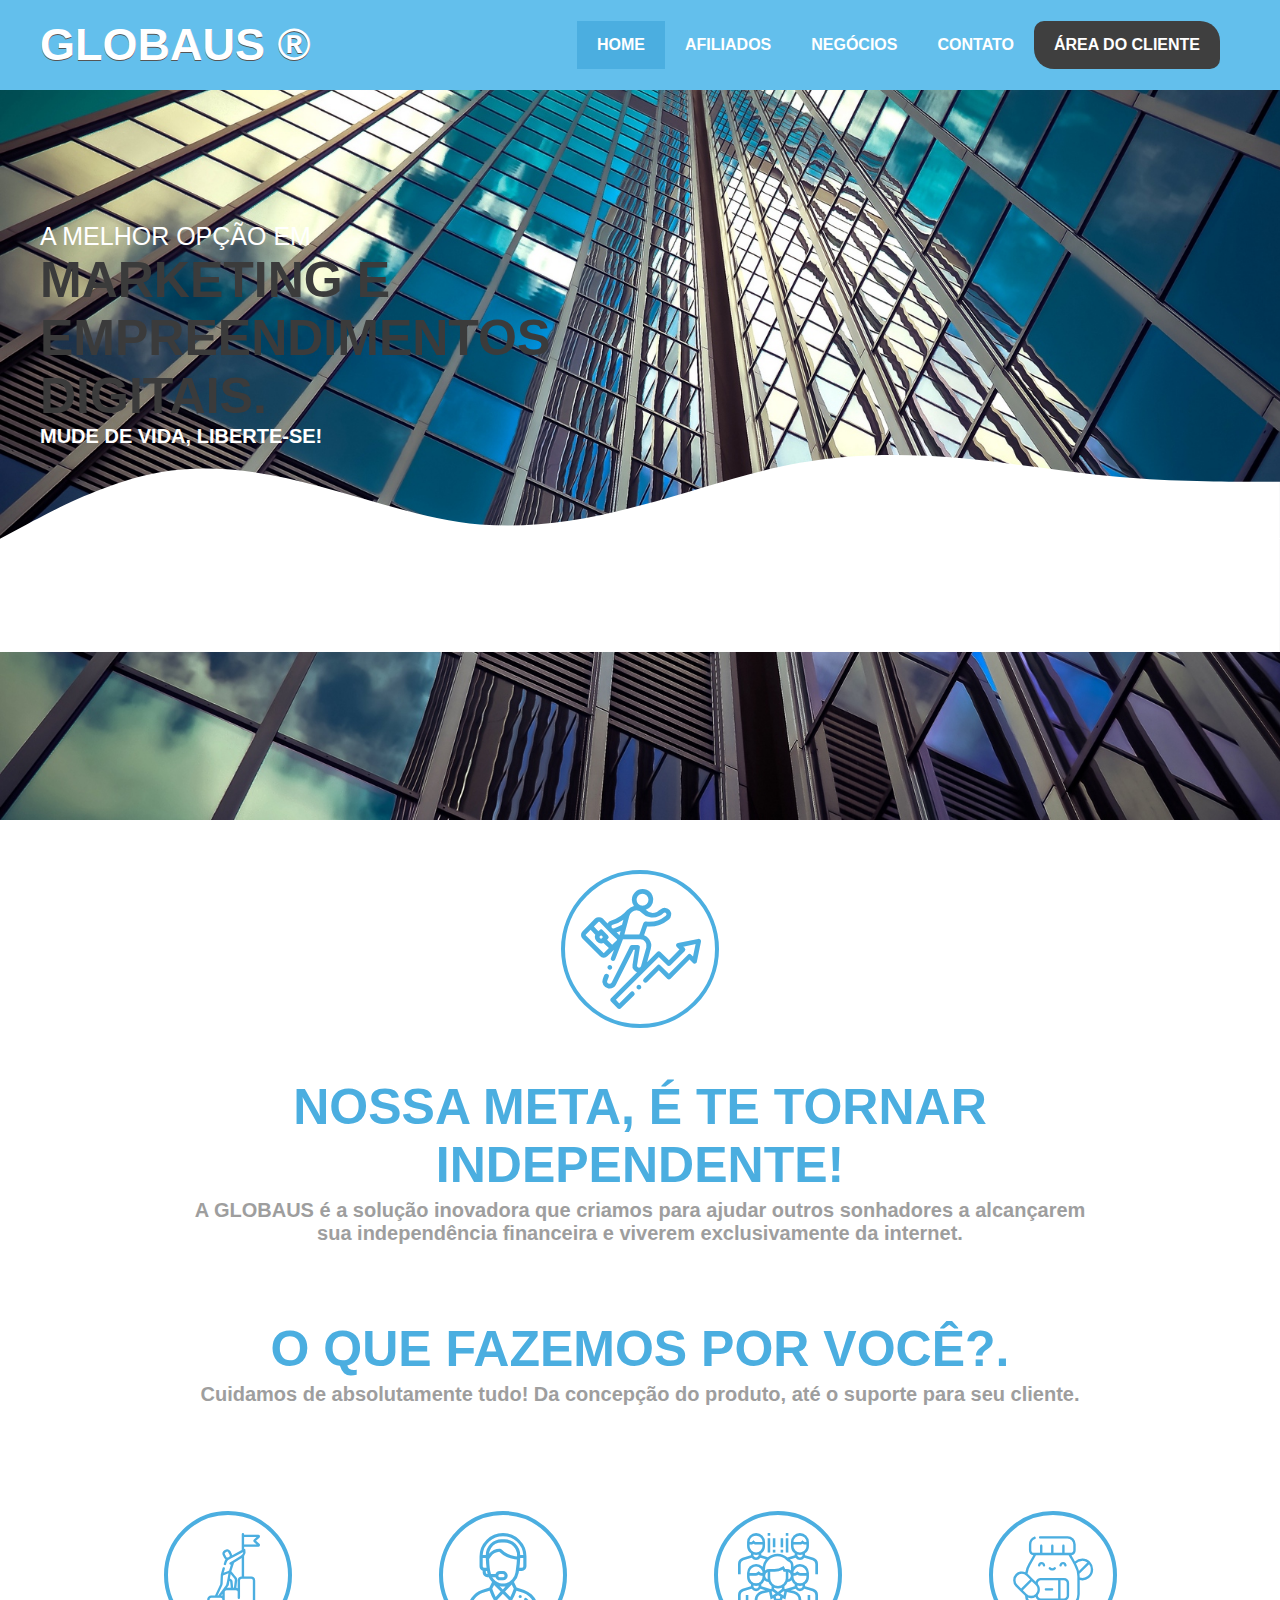
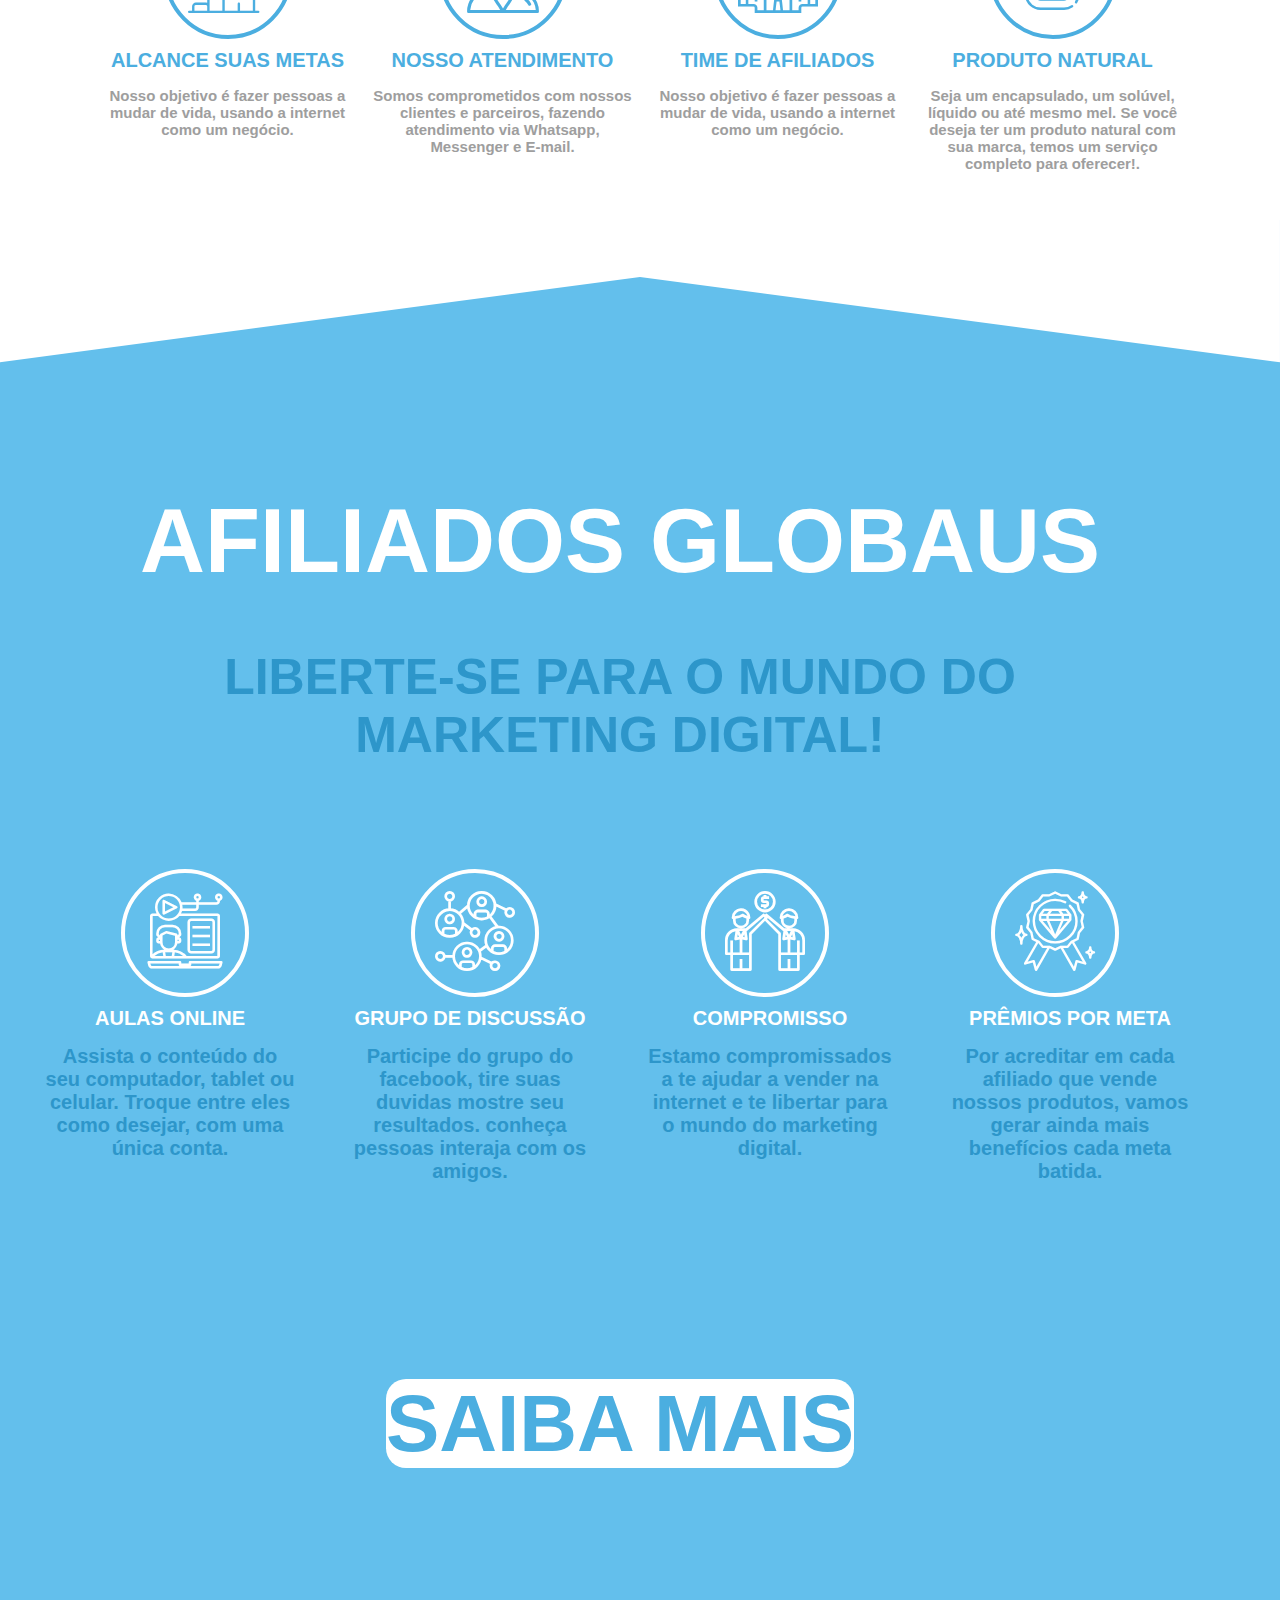
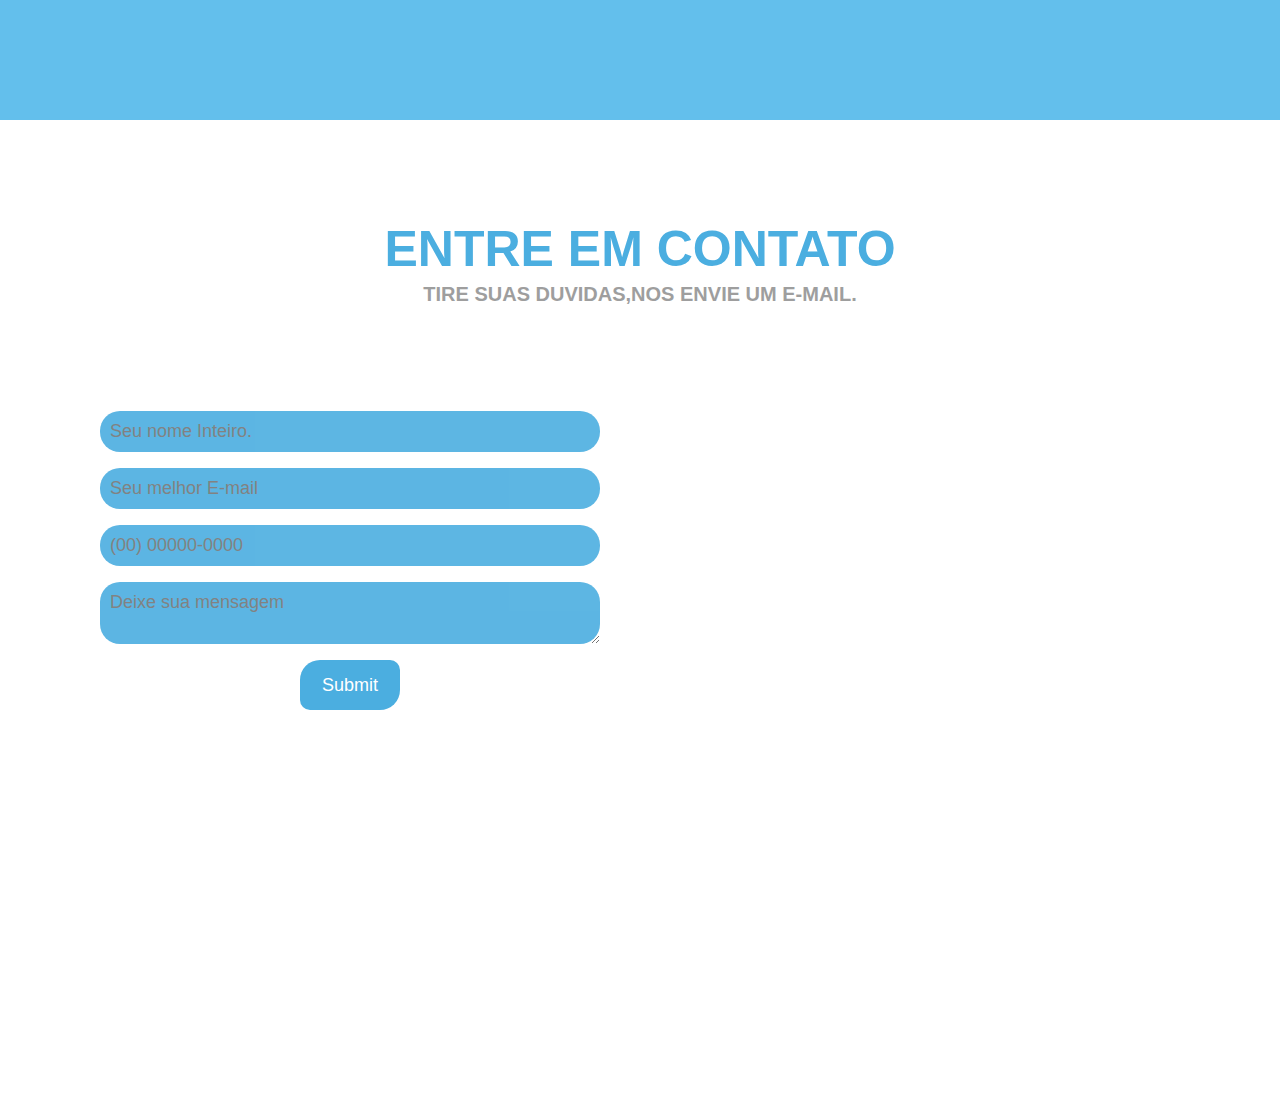
<file: index.html>
<html>

<head>
    <meta charset="UTF-8" />
    <meta name="viewport" content="width=device-width,user-scalable=0" />
    <link rel="stylesheet" type="text/css" href="assets/css/template.css" />
    <link rel="stylesheet" type="text/css" href="assets/css/font/flaticon.css" />
    <title>GLOBAUS - MARKETING E EMPREENDIMENTOS DIGITAIS ®</title>
</head>

<body>
    <header>
        <div class="container">
            <div class="logo">
                <a href="">GLOBAUS ®</a>
            </div>
            <div class="menu">
                <nav>
                    <ul>
                        <li class="active"><a href="">Home</a></li>
                        <li><a href="">Afiliados</a></li>
                        <li><a href="">Negócios</a></li>
                        <li><a href="">Contato</a></li>
                        <li class="active_loguin"><a href="">área do Cliente</a>
                            <ul>
                                <li><a href="">ADMINISTRATIVO</a></li>
                                <li><a href="">AULAS ONLINE</a></li>
                            </ul>
                        </li>
                    </ul>
                </nav>
            </div>
    </header>
    <section id="banner">
        <svg id="layer_01" http://www.w3.org/2000/svg" viewBox="0 0 1440 320">
            <path fill="#fff" fill-opacity="1"
                d="M0,192L30,176C60,160,120,128,180,117.3C240,107,300,117,360,133.3C420,149,480,171,540,176C600,181,660,171,720,154.7C780,139,840,117,900,106.7C960,96,1020,96,1080,101.3C1140,107,1200,117,1260,122.7C1320,128,1380,128,1410,128L1440,128L1440,320L1410,320C1380,320,1320,320,1260,320C1200,320,1140,320,1080,320C1020,320,960,320,900,320C840,320,780,320,720,320C660,320,600,320,540,320C480,320,420,320,360,320C300,320,240,320,180,320C120,320,60,320,30,320L0,320Z">
            </path>
        </svg>
        <div class="container">
            <div class="banner_headline">
                <h1>A MELHOR OPÇÃO EM</h1>
                <h2>MARKETING E EMPREENDIMENTOS DIGITAIS.</h2>
                <h3>MUDE DE VIDA, LIBERTE-SE!</h3>
            </div>
        </div>

    </section>

    <section id="geral">
        <div class="container">
            <section>
                <div class="geral_info">
                    <div class="geral_circle">
                        <i class="flaticon-career"> </i>
                    </div>
                    <div class="geral_text">
                        <h1>Nossa meta, é te tornar independente!</h1>
                        <h2>A GLOBAUS é a solução inovadora que criamos para ajudar outros sonhadores a alcançarem sua
                            independência financeira e viverem exclusivamente da internet.</h2>
                        <h1>O que fazemos por você?.</h1>
                        <h2>Cuidamos de absolutamente tudo!
                            Da concepção do produto, até o suporte para seu cliente.</h2>
                    </div>
                    <div class="geral_infos">
                        <div class="geral_circles">
                            <i class="flaticon-goal"> </i>
                        </div>
                        <div class="geral_circles">
                            <i class="flaticon-support"> </i>
                        </div>
                        <div class="geral_circles">
                            <i class="flaticon-group"> </i>
                        </div>
                        <div class="geral_circles">
                            <i class="flaticon-drugs"> </i>
                        </div>
                    </div>
                    <div class="geral_texts">
                        <div>
                            <h1>ALCANCE SUAS METAS</h1>
                            <h2>Nosso objetivo é fazer pessoas a mudar de vida, usando a internet como um negócio.</h2>
                        </div>
                        <div>
                            <h1>NOSSO ATENDIMENTO</h1>
                            <h2>Somos comprometidos com nossos clientes e parceiros, fazendo atendimento via Whatsapp,
                                Messenger e E-mail.</h2>
                        </div>
                        <div>
                            <h1>TIME DE AFILIADOS</h1>
                            <h2>Nosso objetivo é fazer pessoas a mudar de vida, usando a internet como um negócio.</h2>
                        </div>
                        <div>
                            <h1>produto NaturaL</h1>
                            <h2>Seja um encapsulado, um solúvel, líquido ou até mesmo mel. Se você deseja ter um produto
                                natural com sua marca, temos um serviço completo para oferecer!.</h2>
                        </div>
                    </div>
            </section>
        </div>
    </section>
    <section id="geral_afil">
        <svg id="layer_02" xmlns="http://www.w3.org/2000/svg" viewBox="0 0 1440 320">
            <path fill="#fff" fill-opacity="1" d="M0,160L720,64L1440,160L1440,0L720,0L0,0Z"></path>
        </svg>
        <div class="container">
            <section>
                <div class="geral_infos">
                    <div class="geral_text2">
                        <h1>AFILIADOS GLOBAUS</h1>
                        <H2>LIBERTE-SE PARA O MUNDO DO MARKETING DIGITAL!</H2>
                        <div class="geral_infos2">
                            <div class="geral_circles2">
                                <i class="flaticon-course"> </i>
                            </div>
                            <div class="geral_circles2">
                                <i class="flaticon-network"> </i>
                            </div>
                            <div class="geral_circles2">
                                <i class="flaticon-goal-1"> </i>
                            </div>
                            <div class="geral_circles2">
                                <i class="flaticon-premium"> </i>
                            </div>
                        </div>
                        <div class="geral_texts2">
                            <div>
                                <h1>AULAS ONLINE</h1>
                                <h2>Assista o conteúdo do seu computador, tablet ou celular. Troque entre eles como
                                    desejar, com uma única conta.
                                </h2>
                            </div>
                            <div>
                                <h1>GRUPO DE DISCUSSÃO</h1>
                                <h2>Participe do grupo do facebook, tire suas duvidas mostre seu resultados.
                                    conheça pessoas interaja com os amigos.
                                </h2>
                            </div>
                            <div>
                                <h1>COMPROMISSO</h1>
                                <h2>Estamo compromissados a te ajudar a vender na internet e te libertar para o mundo do
                                    marketing digital.
                                </h2>
                            </div>
                            <div>
                                <h1>PrêmioS POR META</h1>
                                <h2>Por acreditar em cada afiliado que vende nossos produtos, vamos gerar ainda mais
                                    benefícios cada meta batida.</h2>
                            </div>
                        </div>
                        <div class="bottom">
                            <h1><a href="#" class="botao01">SAIBA MAIS</a></h1>
                        </div>
                    </div>
                </div>
            </section>
        </div>
    </section>
    <section id="geral">
        <div class="container">
            <section>
                <div class="geral_info">
                    <div class="geral_text">
                        <h1> ENTRE EM CONTATO</h1>
                        <H2>TIRE SUAS DUVIDAS,NOS ENVIE UM E-MAIL.</H2>
                        <form>
                           <p class="name">
                            <input type="text" name="nome" placeholder="Seu nome Inteiro." required="required">
                        </p>
                        <p class="email">
                            <input type="text" name="email" placeholder="Seu melhor E-mail" required="required">
                        </p>
                        <p class="tel">
                            <input type="text" name="tel" placeholder="(00) 00000-0000" required="required">
                        </p>
                        <p class="mensagem">
                            <textarea name="mensagem" placeholder="Deixe sua mensagem"></textarea>
                        </p>
                        <p class="enviar">
                            <input type="submit" name="enviar"></input>
                        </p>
                        </form>
                    </div>
                    </div>
            </section>
        </div>
    </section>
</body>

</html>
</file>
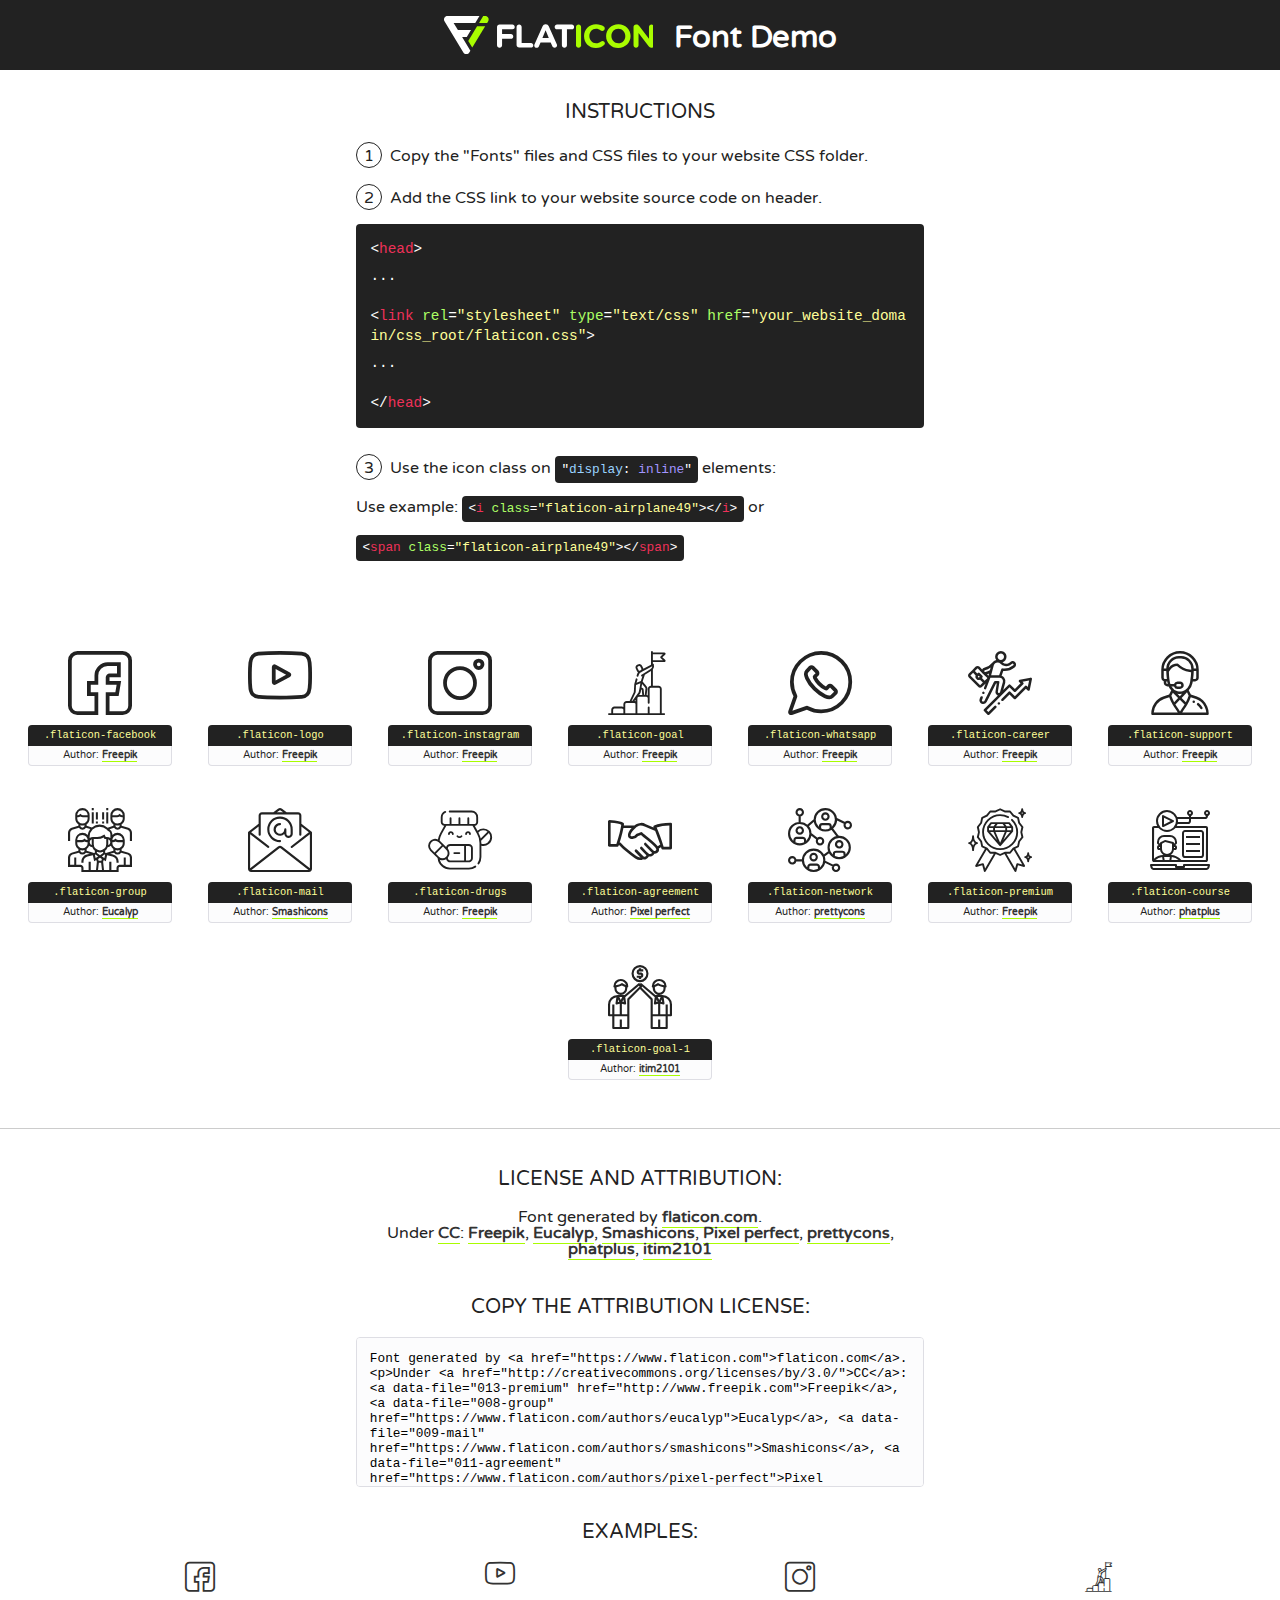
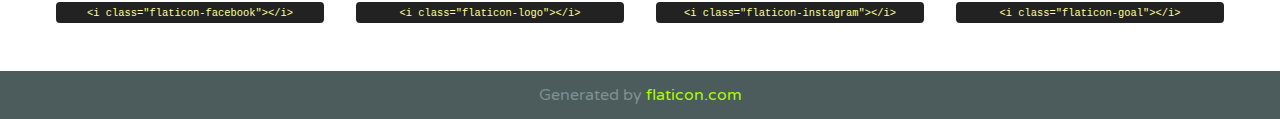
<file: assets/css/font/flaticon.html>
<!DOCTYPE html>
<!--
  Flaticon icon font: Flaticon
  Creation date: 30/01/2020 20:40
-->
<html>
<!DOCTYPE html>
<html>

<head>
    <title>Flaticon WebFont</title>
    <link href="http://fonts.googleapis.com/css?family=Varela+Round" rel="stylesheet" type="text/css" />
    <link rel="stylesheet" type="text/css" href="flaticon.css">
    <meta charset="UTF-8">
    <style>
    html, body, div, span, applet, object, iframe,
    h1, h2, h3, h4, h5, h6, p, blockquote, pre,
    a, abbr, acronym, address, big, cite, code,
    del, dfn, em, img, ins, kbd, q, s, samp,
    small, strike, strong, sub, sup, tt, var,
    b, u, i, center,
    dl, dt, dd, ol, ul, li,
    fieldset, form, label, legend,
    table, caption, tbody, tfoot, thead, tr, th, td,
    article, aside, canvas, details, embed, 
    figure, figcaption, footer, header, hgroup, 
    menu, nav, output, ruby, section, summary,
    time, mark, audio, video {
        margin: 0;
        padding: 0;
        border: 0;
        font-size: 100%;
        font: inherit;
        vertical-align: baseline;
    }
    /* HTML5 display-role reset for older browsers */
    article, aside, details, figcaption, figure, 
    footer, header, hgroup, menu, nav, section {
        display: block;
    }
    body {
        line-height: 1;
    }
    ol, ul {
        list-style: none;
    }
    blockquote, q {
        quotes: none;
    }
    blockquote:before, blockquote:after,
    q:before, q:after {
        content: '';
        content: none;
    }
    table {
        border-collapse: collapse;
        border-spacing: 0;
    }
    body {
        font-family: 'Varela Round', Helvetica, Arial, sans-serif;
        font-size: 16px;
        color: #222;
    }
    a {
        color: #333;
        border-bottom: 1px solid #a9fd00;
        font-weight: bold;
        text-decoration: none;
    }
    * {
        -moz-box-sizing: border-box;
        -webkit-box-sizing: border-box;
        box-sizing: border-box;
        margin: 0;
        padding: 0;
    }
    [class^="flaticon-"]:before, [class*=" flaticon-"]:before, [class^="flaticon-"]:after, [class*=" flaticon-"]:after {
        font-family: Flaticon;
        font-size: 30px;
        font-style: normal;
        margin-left: 20px;
        color: #333;
    }
    .wrapper {
        max-width: 600px;
        margin: auto;
        padding: 0 1em;
    }
    .title {
        font-size: 1.25em;
        text-align: center;
        margin-bottom: 1em;
        text-transform: uppercase;
    }
    header {
        text-align: center;
        background-color: #222;
        color: #fff;
        padding: 1em;
    }
    header .logo {
        width: 210px;
        height: 38px;
        display: inline-block;
        vertical-align: middle;
        margin-right: 1em;
        border: none;
    }
    header strong {
        font-size: 1.95em;
        font-weight: bold;
        vertical-align: middle;
        margin-top: 5px;
        display: inline-block;
    }
    .demo {
        margin: 2em auto;
        line-height: 1.25em;
    }
    .demo ul li {
        margin-bottom: 1em;
    }
    .demo ul li .num {
        color: #222;
        border-radius: 20px;
        display: inline-block;
        width: 26px;
        padding: 3px;
        height: 26px;
        text-align: center;
        margin-right: 0.5em;
        border: 1px solid #222;
    }
    .demo ul li code {
        background-color: #222;
        border-radius: 4px;
        padding: 0.25em 0.5em;
        display: inline-block;
        color: #fff;
        font-family: Consolas,Monaco,Lucida Console,Liberation Mono,DejaVu Sans Mono,Bitstream Vera Sans Mono,Courier New, monospace;
        font-weight: lighter;
        margin-top: 1em;
        font-size: 0.8em;
        word-break: break-all;
    }
    .demo ul li code.big {
        padding: 1em;
        font-size: 0.9em;
    }
    .demo ul li code .red {
        color: #EF3159;
    }
    .demo ul li code .green {
        color: #ACFF65;
    }
    .demo ul li code .yellow {
        color: #FFFF99;
    }
    .demo ul li code .blue {
        color: #99D3FF;
    }
    .demo ul li code .purple {
        color: #A295FF;
    }
    .demo ul li code .dots {
        margin-top: 0.5em;
        display: block;
    }
    #glyphs {
        border-bottom: 1px solid #ccc;
        padding: 2em 0;
        text-align: center;
    }
    .glyph {
        display: inline-block;
        width: 9em;
        margin: 1em;
        text-align: center;
        vertical-align: top;
        background: #FFF;
    }
    .glyph .glyph-icon {
        padding: 10px;
        display: block;
        font-family:"Flaticon";
        font-size: 64px;
        line-height: 1;
    }
    .glyph .glyph-icon:before {
        font-size: 64px;
        color: #222;
        margin-left: 0;
    }
    .class-name {
        font-size: 0.65em;
        background-color: #222;
        color: #fff;
        border-radius: 4px 4px 0 0;
        padding: 0.5em;
        color: #FFFF99;
        font-family: Consolas,Monaco,Lucida Console,Liberation Mono,DejaVu Sans Mono,Bitstream Vera Sans Mono,Courier New, monospace;
    }
    .author-name {
        font-size: 0.6em;
        background-color: #fcfcfd;
        border: 1px solid #DEDEE4;
        border-top: 0;
        border-radius: 0 0 4px 4px;
        padding: 0.5em;
    }
    .class-name:last-child {
        font-size: 10px;
        color:#888;
    }
    .class-name:last-child a {
        font-size: 10px;
        color:#555;
    }
    .class-name:last-child a:hover {
        color:#a9fd00;
    }
    .glyph > input {
        display: block;
        width: 100px;
        margin: 5px auto;
        text-align: center;
        font-size: 12px;
        cursor: text;
    }
    .glyph > input.icon-input {
        font-family:"Flaticon";
        font-size: 16px;
        margin-bottom: 10px;
    }
    .attribution .title {
        margin-top: 2em;
    }
    .attribution textarea {
        background-color: #fcfcfd;
        padding: 1em;
        border: none;
        box-shadow: none;
        border: 1px solid #DEDEE4;
        border-radius: 4px;
        resize: none;
        width: 100%;
        height: 150px;
        font-size: 0.8em;
        font-family: Consolas,Monaco,Lucida Console,Liberation Mono,DejaVu Sans Mono,Bitstream Vera Sans Mono,Courier New, monospace;
        -webkit-appearance: none;
    }
    .iconsuse {
        margin: 2em auto;
        text-align: center;
        max-width: 1200px;
    }
    .iconsuse:after {
        content: '';
        display: table;
        clear: both;
    }
    .iconsuse .image {
        float: left;
        width: 25%;
        padding: 0 1em;
    }
    .iconsuse .image p {
        margin-bottom: 1em;
    }
    .iconsuse .image span {
        display: block;
        font-size: 0.65em;
        background-color: #222;
        color: #fff;
        border-radius: 4px;
        padding: 0.5em;
        color: #FFFF99;
        margin-top: 1em;
        font-family: Consolas,Monaco,Lucida Console,Liberation Mono,DejaVu Sans Mono,Bitstream Vera Sans Mono,Courier New, monospace;
    }
    #footer {
        text-align: center;
        background-color: #4C5B5C;
        color: #7c9192;
        padding: 1em;
    }
    #footer a {
        border: none;
        color: #a9fd00;
        font-weight: normal;
    }
    @media (max-width: 960px) {
        .iconsuse .image {
            width: 50%;
        }
    }
    @media (max-width: 560px) {
        .iconsuse .image {
            width: 100%;
        }
    }
    </style>
</head>

<body class="characters-off">

    <header>
        <a href="https://www.flaticon.com" target="_blank" class="logo">
            <svg version="1.1" xmlns="http://www.w3.org/2000/svg" xmlns:xlink="http://www.w3.org/1999/xlink" xmlns:a="http://ns.adobe.com/AdobeSVGViewerExtensions/3.0/" viewBox="0 0 560.875 102.036" enable-background="new 0 0 560.875 102.036" xml:space="preserve">
                <defs>
                </defs>
                <g>
                    <g class="letters">
                        <path fill="#ffffff" d="M141.596,29.675c0-3.777,2.985-6.767,6.764-6.767h34.438c3.426,0,6.15,2.728,6.15,6.15
                        c0,3.43-2.724,6.149-6.15,6.149h-27.674v13.091h23.719c3.429,0,6.151,2.724,6.151,6.15c0,3.43-2.723,6.149-6.151,6.149h-23.719
                        v17.574c0,3.773-2.986,6.761-6.764,6.761c-3.779,0-6.764-2.989-6.764-6.761V29.675z"></path>
                        <path fill="#ffffff" d="M193.844,29.149c0-3.781,2.985-6.767,6.764-6.767c3.776,0,6.763,2.985,6.763,6.767v42.957h25.039
                        c3.426,0,6.149,2.726,6.149,6.153c0,3.425-2.723,6.15-6.149,6.15h-31.802c-3.779,0-6.764-2.986-6.764-6.768V29.149z"></path>
                        <path fill="#ffffff" d="M241.891,75.71l21.438-48.407c1.492-3.341,4.215-5.357,7.906-5.357h0.792
                        c3.686,0,6.323,2.017,7.815,5.357l21.439,48.407c0.436,0.967,0.701,1.845,0.701,2.723c0,3.602-2.809,6.501-6.414,6.501
                        c-3.161,0-5.269-1.845-6.499-4.655l-4.132-9.661h-27.059l-4.301,10.102c-1.144,2.631-3.426,4.214-6.237,4.214
                        c-3.517,0-6.24-2.81-6.24-6.325C241.1,77.64,241.451,76.677,241.891,75.71z M279.932,58.666l-8.521-20.297l-8.526,20.297H279.932
                        z"></path>
                        <path fill="#ffffff" d="M314.864,35.387H301.86c-3.429,0-6.239-2.813-6.239-6.238c0-3.429,2.811-6.24,6.239-6.24h39.533
                        c3.426,0,6.237,2.811,6.237,6.24c0,3.425-2.811,6.238-6.237,6.238h-13.001v42.785c0,3.773-2.99,6.761-6.764,6.761
                        c-3.779,0-6.764-2.989-6.764-6.761V35.387z"></path>
                        <path fill="#A9FD00" d="M352.615,29.149c0-3.781,2.985-6.767,6.767-6.767c3.774,0,6.761,2.985,6.761,6.767v49.024
                        c0,3.773-2.987,6.761-6.761,6.761c-3.781,0-6.767-2.989-6.767-6.761V29.149z"></path>
                        <path fill="#A9FD00" d="M374.132,53.836v-0.179c0-17.481,13.178-31.801,32.065-31.801c9.22,0,15.459,2.458,20.557,6.238
                        c1.402,1.054,2.637,2.985,2.637,5.357c0,3.692-2.985,6.59-6.681,6.59c-1.845,0-3.071-0.702-4.044-1.319
                        c-3.776-2.813-7.729-4.393-12.562-4.393c-10.364,0-17.831,8.611-17.831,19.154v0.173c0,10.542,7.291,19.329,17.831,19.329
                        c5.715,0,9.492-1.756,13.359-4.834c1.049-0.874,2.458-1.491,4.039-1.491c3.429,0,6.325,2.813,6.325,6.236
                        c0,2.106-1.056,3.78-2.282,4.834c-5.539,4.834-12.036,7.733-21.878,7.733C387.572,85.464,374.132,71.493,374.132,53.836z"></path>
                        <path fill="#A9FD00" d="M433.009,53.836v-0.179c0-17.481,13.79-31.801,32.766-31.801c18.981,0,32.592,14.143,32.592,31.628v0.173
                        c0,17.483-13.785,31.807-32.769,31.807C446.625,85.464,433.009,71.32,433.009,53.836z M484.224,53.836v-0.179
                        c0-10.539-7.725-19.326-18.626-19.326c-10.893,0-18.449,8.611-18.449,19.154v0.173c0,10.542,7.73,19.329,18.626,19.329
                        C476.676,72.986,484.224,64.378,484.224,53.836z"></path>
                        <path fill="#A9FD00" d="M506.233,29.321c0-3.774,2.99-6.763,6.767-6.763h1.401c3.252,0,5.183,1.583,7.029,3.953l26.093,34.265
                        V29.059c0-3.692,2.99-6.677,6.681-6.677c3.683,0,6.671,2.985,6.671,6.677v48.934c0,3.78-2.987,6.765-6.764,6.765h-0.436
                        c-3.257,0-5.188-1.581-7.034-3.953l-27.056-35.492v32.944c0,3.687-2.985,6.676-6.678,6.676c-3.683,0-6.673-2.989-6.673-6.676
                        V29.321z"></path>
                    </g>
                    <g class="insignia">
                        <path fill="#ffffff" d="M48.372,56.137h12.517l11.156-18.537H37.186L25.688,18.539h57.825L94.668,0H9.271
                        C5.925,0,2.842,1.801,1.198,4.716c-1.644,2.907-1.593,6.482,0.134,9.343l50.38,83.501c1.678,2.781,4.689,4.476,7.938,4.476
                        c3.246,0,6.257-1.695,7.935-4.476l2.898-4.804L48.372,56.137z"></path>
                        <g class="i">
                            <path fill="#A9FD00" d="M93.575,18.539h0.031v0.004l21.652,0.004l2.705-4.488c1.727-2.861,1.778-6.436,0.133-9.343
                            C116.454,1.801,113.371,0,110.026,0h-5.294L93.575,18.539z"></path>
                            <polygon fill="#A9FD00" points="88.291,27.356 64.725,66.486 75.519,84.404 109.942,27.356"></polygon>
                        </g>
                    </g>
                </g>
            </svg>
        </a>
        <strong>Font Demo</strong>
    </header>


    <section class="demo wrapper">

        <p class="title">Instructions</p>

        <ul>
            <li>
                <span class="num">1</span>Copy the "Fonts" files and CSS files to your website CSS folder.
            </li>
            <li>
                <span class="num">2</span>Add the CSS link to your website source code on header.
                <code class="big">
                    &lt;<span class="red">head</span>&gt;
                    <br/><span class="dots">...</span>
                    <br/>&lt;<span class="red">link</span> <span class="green">rel</span>=<span class="yellow">"stylesheet"</span> <span class="green">type</span>=<span class="yellow">"text/css"</span> <span class="green">href</span>=<span class="yellow">"your_website_domain/css_root/flaticon.css"</span>&gt;
                    <br/><span class="dots">...</span>
                    <br/>&lt;/<span class="red">head</span>&gt;
                </code>
            </li>

            <li>
                <p>
                    <span class="num">3</span>Use the icon class on <code>"<span class="blue">display</span>:<span class="purple"> inline</span>"</code> elements:
                    <br />
                    Use example: <code>&lt;<span class="red">i</span> <span class="green">class</span>=<span class="yellow">&quot;flaticon-airplane49&quot;</span>&gt;&lt;/<span class="red">i</span>&gt;</code> or <code>&lt;<span class="red">span</span> <span class="green">class</span>=<span class="yellow">&quot;flaticon-airplane49&quot;</span>&gt;&lt;/<span class="red">span</span>&gt;</code>
            </li>
        </ul>

    </section>




   <section id="glyphs">          
    
      
        <div class="glyph"><div class="glyph-icon flaticon-facebook"></div>
            <div class="class-name">.flaticon-facebook</div>
            <div class="author-name">Author: <a data-file="001-facebook" href="http://www.freepik.com">Freepik</a> </div> 
        </div>        
        
        <div class="glyph"><div class="glyph-icon flaticon-logo"></div>
            <div class="class-name">.flaticon-logo</div>
            <div class="author-name">Author: <a data-file="002-logo" href="http://www.freepik.com">Freepik</a> </div> 
        </div>        
        
        <div class="glyph"><div class="glyph-icon flaticon-instagram"></div>
            <div class="class-name">.flaticon-instagram</div>
            <div class="author-name">Author: <a data-file="003-instagram" href="http://www.freepik.com">Freepik</a> </div> 
        </div>        
        
        <div class="glyph"><div class="glyph-icon flaticon-goal"></div>
            <div class="class-name">.flaticon-goal</div>
            <div class="author-name">Author: <a data-file="004-goal" href="http://www.freepik.com">Freepik</a> </div> 
        </div>        
        
        <div class="glyph"><div class="glyph-icon flaticon-whatsapp"></div>
            <div class="class-name">.flaticon-whatsapp</div>
            <div class="author-name">Author: <a data-file="005-whatsapp" href="http://www.freepik.com">Freepik</a> </div> 
        </div>        
        
        <div class="glyph"><div class="glyph-icon flaticon-career"></div>
            <div class="class-name">.flaticon-career</div>
            <div class="author-name">Author: <a data-file="006-career" href="http://www.freepik.com">Freepik</a> </div> 
        </div>        
        
        <div class="glyph"><div class="glyph-icon flaticon-support"></div>
            <div class="class-name">.flaticon-support</div>
            <div class="author-name">Author: <a data-file="007-support" href="http://www.freepik.com">Freepik</a> </div> 
        </div>        
        
        <div class="glyph"><div class="glyph-icon flaticon-group"></div>
            <div class="class-name">.flaticon-group</div>
            <div class="author-name">Author: <a data-file="008-group" href="https://www.flaticon.com/authors/eucalyp">Eucalyp</a> </div> 
        </div>        
        
        <div class="glyph"><div class="glyph-icon flaticon-mail"></div>
            <div class="class-name">.flaticon-mail</div>
            <div class="author-name">Author: <a data-file="009-mail" href="https://www.flaticon.com/authors/smashicons">Smashicons</a> </div> 
        </div>        
        
        <div class="glyph"><div class="glyph-icon flaticon-drugs"></div>
            <div class="class-name">.flaticon-drugs</div>
            <div class="author-name">Author: <a data-file="010-drugs" href="http://www.freepik.com">Freepik</a> </div> 
        </div>        
        
        <div class="glyph"><div class="glyph-icon flaticon-agreement"></div>
            <div class="class-name">.flaticon-agreement</div>
            <div class="author-name">Author: <a data-file="011-agreement" href="https://www.flaticon.com/authors/pixel-perfect">Pixel perfect</a> </div> 
        </div>        
        
        <div class="glyph"><div class="glyph-icon flaticon-network"></div>
            <div class="class-name">.flaticon-network</div>
            <div class="author-name">Author: <a data-file="012-network" href="https://www.flaticon.com/authors/prettycons">prettycons</a> </div> 
        </div>        
        
        <div class="glyph"><div class="glyph-icon flaticon-premium"></div>
            <div class="class-name">.flaticon-premium</div>
            <div class="author-name">Author: <a data-file="013-premium" href="http://www.freepik.com">Freepik</a> </div> 
        </div>        
        
        <div class="glyph"><div class="glyph-icon flaticon-course"></div>
            <div class="class-name">.flaticon-course</div>
            <div class="author-name">Author: <a data-file="014-course" href="https://www.flaticon.com/authors/phatplus">phatplus</a> </div> 
        </div>        
        
        <div class="glyph"><div class="glyph-icon flaticon-goal-1"></div>
            <div class="class-name">.flaticon-goal-1</div>
            <div class="author-name">Author: <a data-file="015-goal-1" href="https://www.flaticon.com/authors/itim2101">itim2101</a> </div> 
        </div>        
        

    </section>



    <section class="attribution wrapper"   style="text-align:center;">

      <div class="title">License and attribution:</div><div class="attrDiv">Font generated by <a href="https://www.flaticon.com">flaticon.com</a>. <div><p>Under <a href="http://creativecommons.org/licenses/by/3.0/">CC</a>: <a data-file="013-premium" href="http://www.freepik.com">Freepik</a>, <a data-file="008-group" href="https://www.flaticon.com/authors/eucalyp">Eucalyp</a>, <a data-file="009-mail" href="https://www.flaticon.com/authors/smashicons">Smashicons</a>, <a data-file="011-agreement" href="https://www.flaticon.com/authors/pixel-perfect">Pixel perfect</a>, <a data-file="012-network" href="https://www.flaticon.com/authors/prettycons">prettycons</a>, <a data-file="014-course" href="https://www.flaticon.com/authors/phatplus">phatplus</a>, <a data-file="015-goal-1" href="https://www.flaticon.com/authors/itim2101">itim2101</a></p>  </div>
      </div>
      <div class="title">Copy the Attribution License:</div>

    <textarea onclick="this.focus();this.select();">Font generated by &lt;a href=&quot;https://www.flaticon.com&quot;&gt;flaticon.com&lt;/a&gt;. <p>Under <a href="http://creativecommons.org/licenses/by/3.0/">CC</a>: <a data-file="013-premium" href="http://www.freepik.com">Freepik</a>, <a data-file="008-group" href="https://www.flaticon.com/authors/eucalyp">Eucalyp</a>, <a data-file="009-mail" href="https://www.flaticon.com/authors/smashicons">Smashicons</a>, <a data-file="011-agreement" href="https://www.flaticon.com/authors/pixel-perfect">Pixel perfect</a>, <a data-file="012-network" href="https://www.flaticon.com/authors/prettycons">prettycons</a>, <a data-file="014-course" href="https://www.flaticon.com/authors/phatplus">phatplus</a>, <a data-file="015-goal-1" href="https://www.flaticon.com/authors/itim2101">itim2101</a></p>  
     </textarea>

    </section>

    <section class="iconsuse">

          <div class="title">Examples:</div>            
             
            <div class="image">
                <p>
                    <i class="glyph-icon flaticon-facebook"></i> 
                    <span>&lt;i class=&quot;flaticon-facebook&quot;&gt;&lt;/i&gt;</span>
                </p>
            </div>
            
            <div class="image">
                <p>
                    <i class="glyph-icon flaticon-logo"></i> 
                    <span>&lt;i class=&quot;flaticon-logo&quot;&gt;&lt;/i&gt;</span>
                </p>
            </div>
            
            <div class="image">
                <p>
                    <i class="glyph-icon flaticon-instagram"></i> 
                    <span>&lt;i class=&quot;flaticon-instagram&quot;&gt;&lt;/i&gt;</span>
                </p>
            </div>
            
            <div class="image">
                <p>
                    <i class="glyph-icon flaticon-goal"></i> 
                    <span>&lt;i class=&quot;flaticon-goal&quot;&gt;&lt;/i&gt;</span>
                </p>
            </div>
                       
        </div>
                            
    </section>

<div id="footer">
    <div>Generated by <a href="https://www.flaticon.com">flaticon.com</a>
    </div>
</div>



</body>
</html>
</file>
<file: assets/css/template.css>
* {
     font-family: Arial, Helvetica, sans-serif;
 }

 body {
     margin: 0;
     padding: 0;
 }

 header {
     display: flex;
     justify-content: center;
     width: 100%;
     height: 90px;
     background-color: #63bfec;
     position: fixed;
     z-index: 1;
 }

 .container {
     display: flex;
     justify-content: space-between;
     width: 1200px;
 }

 .logo {
     display: flex;
     align-items: center;
 }

 .logo a {
     font-size: 45px;
     color: #fff;
     text-decoration: none;
     font-weight: bold;
     text-transform: uppercase;
     text-shadow: 0px 1px 0px #555555;
 }

 .menu {
     display: flex;
     align-items: center;
 }

 nav ul ul {
     display: none;
 }

 nav ul li:hover>ul {
     display: block;
 }

 nav {
     margin: 0 auto;
     text-align: center;
 }

 nav ul {
     display: flex;
     padding: 0 20px;
     border-radius: 10px;
     list-style: none;
     position: relative;
 }

 nav ul li {
     float: left;
 }

 nav ul li a {
     display: block;
     padding: 15px 20px;
     color: #fff;
     text-decoration: none;
     font-weight: bold;
     text-transform: uppercase;
 }

 nav ul ul {
     border-radius: 0px;
     padding: 0;
     position: absolute;
     top: 100%;
 }

 nav ul ul li {
     float: none;
     position: relative;
 }

 nav ul ul li a:hover {
     background: #4baee0;
 }

 nav .active a, nav a:hover {
     background-color: #4baee0;
 }

 .active_loguin {
     background-color: #3f3f3f;
     border-radius: 10px 20px;
 }

 nav a {
     position: relative;
     color: #fff;
     text-decoration: none;
 }

 nav a:before {
     content: "";
     position: absolute;
     width: 100%;
     height: 3px;
     bottom: 0;
     left: 0;
     background-color: #fff;
     visibility: hidden;
     -webkit-transform: scaleX(0);
     transform: scaleX(0);
     -webkit-transition: all 0.3s ease-in-out 0s;
     transition: all 0.3s ease-in-out 0s;
 }

 nav a:hover:before {
     visibility: visible;
     -webkit-transform: scaleX(1);
     transform: scaleX(1);
 }

 #banner {
     display: flex;
     justify-content: center;
     background-image: url('../images/img1.jpg');
     background-size: cover;
     align-items: center;
     height: 820px;
 }

 #layer_01 {
     display: flex;
     position: absolute;
     margin-top: 200px;
 }

 .banner_headline {
     flex: 1;
     display: flex;
     flex-direction: column;
     justify-content: center;
     margin-bottom: 150px;
 }

 .banner_headline h1 {
     color: #fff;
     font-size: 25px;
     font-weight: normal;
     margin: 0;
     padding: 0;
     max-width: 350px;
 }

 .banner_headline h2 {
     color: #3b3b3b;
     font-size: 50px;
     margin: 0;
     padding: 0;
     max-width: 350px;
 }

 .banner_headline h3 {
     color: #fff;
     font-size: 20px;
     margin: 0;
     padding: 0;
     max-width: 350px;
 }

 #geral {
     display: flex;
     justify-content: center;
 }

 #geral section {
     flex: 1;
     width: 100%;
     height: 1000px;
 }

 .geral_info {
     display: flex;
     flex-direction: column;
     justify-content: center;
     margin: 0px;
     padding: 50px;
 }

 .geral_circle {
     width: 150px;
     height: 150px;
     border-radius: 100%;
     border: 4px solid #4baee0;
     margin: auto;
 }

 .flaticon-career {
     display: flex;
     align-items: center;
     font-size: 120px;
     margin-top: 10px;
     margin-left: -4px;
     color: #4baee0;
 }

 .geral_text h1 {
     color: #4baee0;
     font-size: 50px;
     text-align: center;
     text-transform: uppercase;
     margin: auto;
     padding: 50;
 }

 .geral_text h2 {
     color: #9e9e9e;
     font-size: 20px;
     text-align: center;
     margin: auto;
     margin-top: -70px;
     max-width: 900;
     padding: 25;
 }

 .geral_infos {
     display: flex;
     flex-direction: row;
     justify-content: space-between;
     margin-top: 80px;
     padding: 0px;
 }

 .geral_circles {
     width: 120px;
     height: 120px;
     border-radius: 100%;
     border: 4px solid #4baee0;
     margin: auto;
 }

 .flaticon-goal {
     display: flex;
     align-items: center;
     font-size: 80px;
     margin-top: 15px;
     margin-left: 0px;
     color: #4baee0;
 }

 .flaticon-support {
     display: flex;
     align-items: center;
     font-size: 80px;
     margin-top: 15px;
     margin-left: 0px;
     color: #4baee0;
 }

 .flaticon-group {
     display: flex;
     align-items: center;
     font-size: 80px;
     margin-top: 15px;
     margin-left: 0px;
     color: #4baee0;
 }

 .flaticon-drugs {
     display: flex;
     align-items: center;
     font-size: 80px;
     margin-top: 15px;
     margin-left: 0px;
     color: #4baee0;
 }

 .geral_texts {
     display: flex;
     flex-direction: row;
     justify-content: space-between;
     margin: 0px;
     padding: 0px;
 }

 .geral_texts h1 {
     color: #4baee0;
     font-size: 20px;
     text-align: center;
     text-transform: uppercase;
     margin: -50px;
     padding: 60;
     max-width: 300px;
 }

 .geral_texts h2 {
     color: #9e9e9e;
     font-size: 15px;
     text-align: center;
     margin: 0px;
     max-width: 300px;
     padding: 5;
 }

 #geral_afil {
     display: flex;
     justify-content: center;
     background-color: #63bfec;
     width: 100%;
     height: 1500px;
 }

 #geral_afil section {
     flex: 1;
 }

 #layer_02 {
     display: flex;
     position: absolute;
     margin: auto;
 }

 .geral_text2 h1 {
     color: #fff;
     font-size: 90px;
     text-align: center;
     text-transform: uppercase;
     margin: auto;
     margin-top: 90px;
     padding: 100;
 }

 .geral_text2 h2 {
     color: #2d96ca;
     font-size: 50px;
     text-align: center;
     margin: auto;
     margin-top: -70px;
     max-width: 900;
     padding: 25;
 }

 .geral_infos2 {
     display: flex;
     flex-direction: row;
     justify-content: space-between;
     margin-top: 80px;
     padding: 0px;
 }

 .geral_circles2 {
     width: 120px;
     height: 120px;
     border-radius: 100%;
     border: 4px solid #fff;
     margin: auto;
 }

 .flaticon-course {
     display: flex;
     align-items: center;
     font-size: 80px;
     margin-top: 15px;
     margin-left: 0px;
     color: #fff;
 }

 .flaticon-network {
     display: flex;
     align-items: center;
     font-size: 80px;
     margin-top: 15px;
     margin-left: 0px;
     color: #fff;
 }

 .flaticon-goal-1 {
     display: flex;
     align-items: center;
     font-size: 80px;
     margin-top: 15px;
     margin-left: 0px;
     color: #fff;
 }

 .flaticon-premium {
     display: flex;
     align-items: center;
     font-size: 80px;
     margin-top: 15px;
     margin-left: 0px;
     color: #fff;
 }

 .geral_texts2 {
     display: flex;
     flex-direction: row;
     justify-content: space-between;
     margin: 0px;
     padding: 0px;
 }

 .geral_texts2 h1 {
     color: #fff;
     font-size: 20px;
     text-align: center;
     text-transform: uppercase;
     margin: -50px;
     padding: 60;
     max-width: 350px;
 }

 .geral_texts2 h2 {
     color: #2d96ca;
     font-size: 20px;
     text-align: center;
     margin: 0px;
     max-width: 250px;
     padding: 5;
 }

 .bottom a {
     text-decoration: none;
     color: #4baee0;
     font-size: 80px;
     background-color: #fff;
     border-radius: 20px 20px 20px 20px;
 }

 .bottom a:hover {
     text-decoration: none;
     color: #fff;
     font-size: 80px;
     background-color: #4baee0;
     border-radius: 20px 20px 20px 20px;
 }

 .banner_contact h1 {
     text-align: center;
     font-size: 30px;
     text-transform: uppercase;
     color: #3b3b3b;
 }

 .banner_contact h2 {
     margin-top: -20;
     text-align: center;
     font-size: 15px;
     font-weight: normal;
     color: #3b3b3b;
 }
 
 form {
     margin-top: 80px;
     max-width: 500px;
     padding: 0 10px 10px 10px;
 }

 input, textarea {
     width: 500px;
     padding: 10px;
     font-size: 18px;
     display: inline-block;
 }

 .name input {
     color: #fff;
     background-color: #4baee0;
     border: inherit;
     border-radius: 20px 20px 20px 20px;
     cursor: text;
     opacity: 0.9;
 }

 .name input:focus {
     box-shadow: 0 0 0 0;
     border: 0 none;
     outline: 0;
 }

 .email input {
     color: #fff;
     background-color: #4baee0;
     border: inherit;
     border-radius: 20px 20px 20px 20px;
     cursor: text;
     opacity: 0.9;
 }

 .email input:focus {
     box-shadow: 0 0 0 0;
     border: 0 none;
     outline: 0;
 }

 .tel input {
     color: #fff;
     background-color: #4baee0;
     border: inherit;
     border-radius: 20px 20px 20px 20px;
     cursor: text;
     opacity: 0.9;

 }

 .tel input:focus {
     box-shadow: 0 0 0 0;
     border: 0 none;
     outline: 0;
 }

 .mensagem textarea {
     color: #fff;
     background-color: #4baee0;
     border: inherit;
     border-radius: 20px 20px 20px 20px;
     cursor: text;
     opacity: 0.9;
 }

 .mensagem textarea:focus {
     box-shadow: 0 0 0 0;
     border: 0 none;
     outline: 0;
 }

 .enviar input:focus {
     box-shadow: 0 0 0 0;
     border: 0 none;
     outline: 0;
 }

 .enviar input {
     background: #4baee0;
     color: rgb(255, 255, 255);
     height: 50px;
     width: 100px;
     margin-left: 200px;
     border: inherit;
     border-radius: 20px 10px 20px 10px;
     cursor: pointer;
 }

 .enviar input:hover {
     background: #7bc7ec;
 }
</file>
<file: assets/css/font/flaticon.css>
/*
  	Flaticon icon font: Flaticon
  	Creation date: 30/01/2020 20:40
  	*/

@font-face {
  font-family: "Flaticon";
  src: url("./Flaticon.eot");
  src: url("./Flaticon.eot?#iefix") format("embedded-opentype"),
       url("./Flaticon.woff2") format("woff2"),
       url("./Flaticon.woff") format("woff"),
       url("./Flaticon.ttf") format("truetype"),
       url("./Flaticon.svg#Flaticon") format("svg");
  font-weight: normal;
  font-style: normal;
}

@media screen and (-webkit-min-device-pixel-ratio:0) {
  @font-face {
    font-family: "Flaticon";
    src: url("./Flaticon.svg#Flaticon") format("svg");
  }
}

[class^="flaticon-"]:before, [class*=" flaticon-"]:before,
[class^="flaticon-"]:after, [class*=" flaticon-"]:after {   
  font-family: Flaticon;
font-style: normal;
margin-left: 20px;
}

.flaticon-facebook:before { content: "\f100"; }
.flaticon-logo:before { content: "\f101"; }
.flaticon-instagram:before { content: "\f102"; }
.flaticon-goal:before { content: "\f103"; }
.flaticon-whatsapp:before { content: "\f104"; }
.flaticon-career:before { content: "\f105"; }
.flaticon-support:before { content: "\f106"; }
.flaticon-group:before { content: "\f107"; }
.flaticon-mail:before { content: "\f108"; }
.flaticon-drugs:before { content: "\f109"; }
.flaticon-agreement:before { content: "\f10a"; }
.flaticon-network:before { content: "\f10b"; }
.flaticon-premium:before { content: "\f10c"; }
.flaticon-course:before { content: "\f10d"; }
.flaticon-goal-1:before { content: "\f10e"; }
</file>
